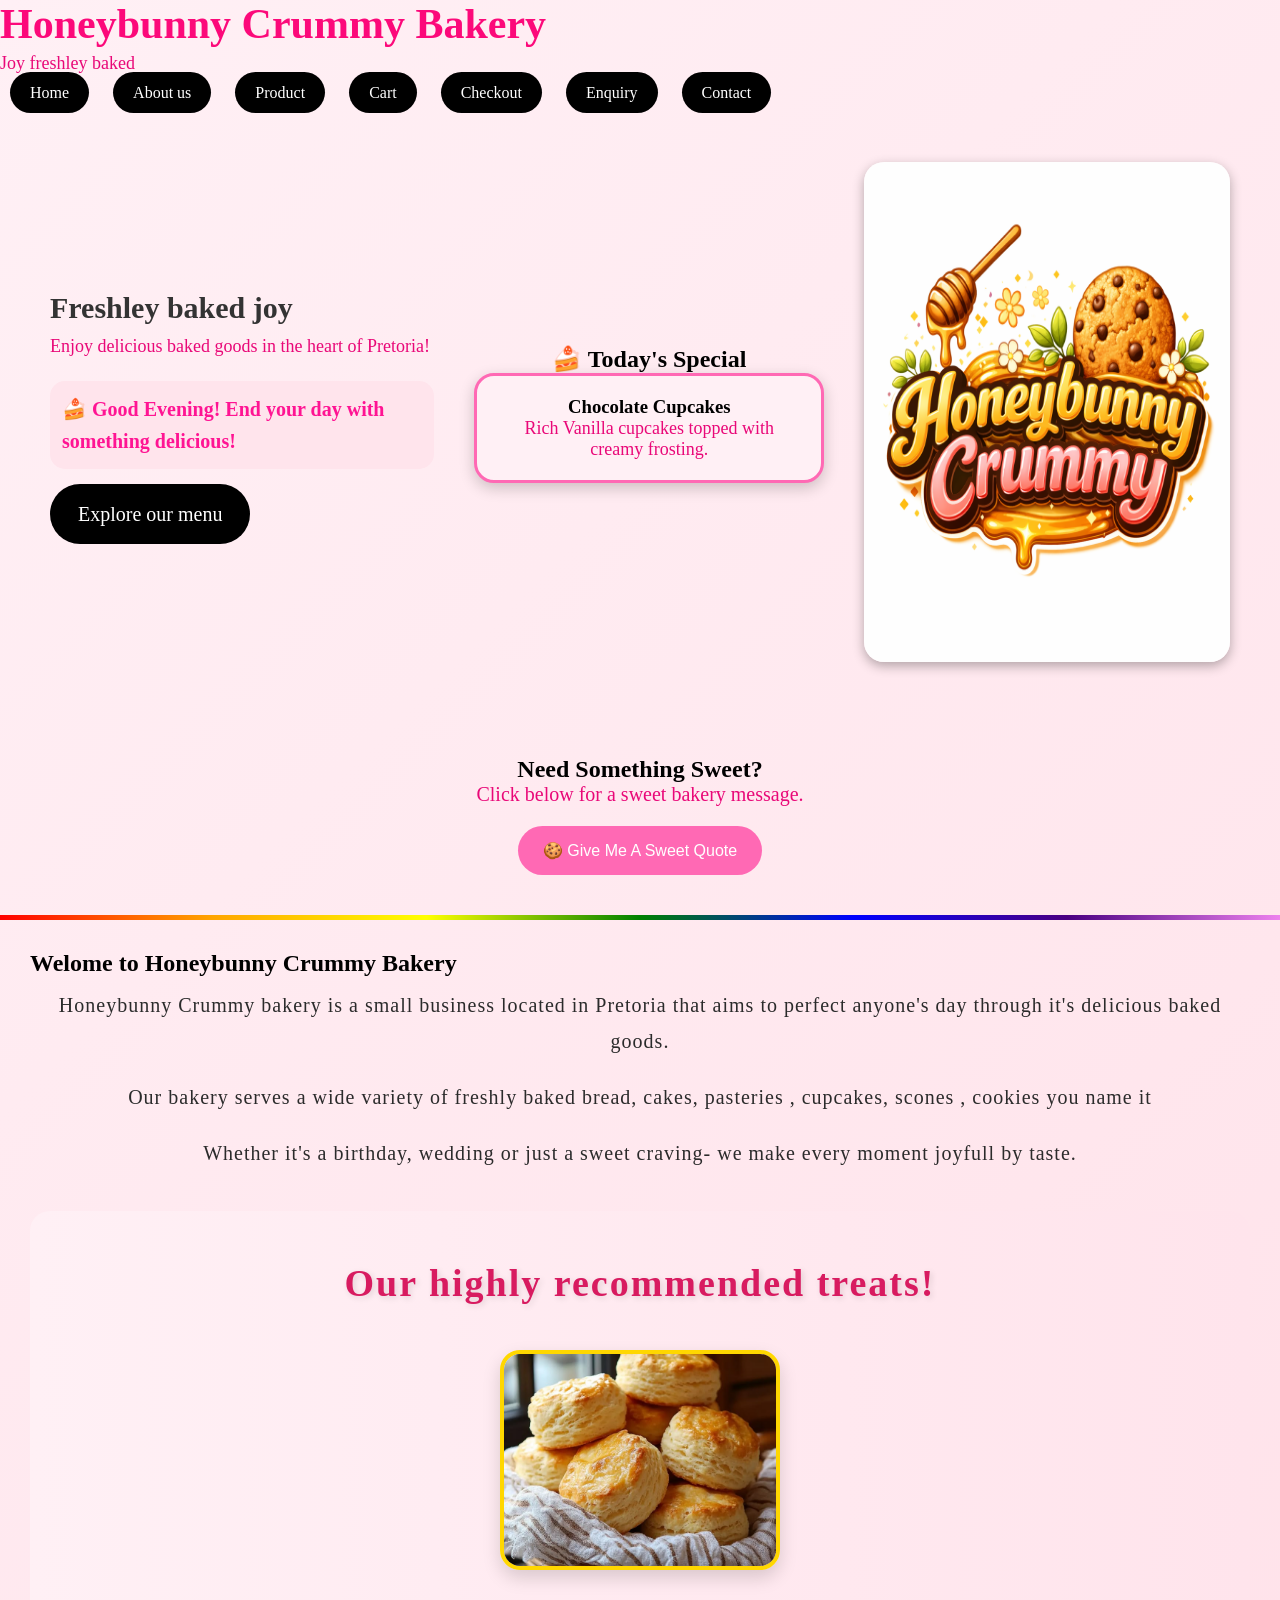
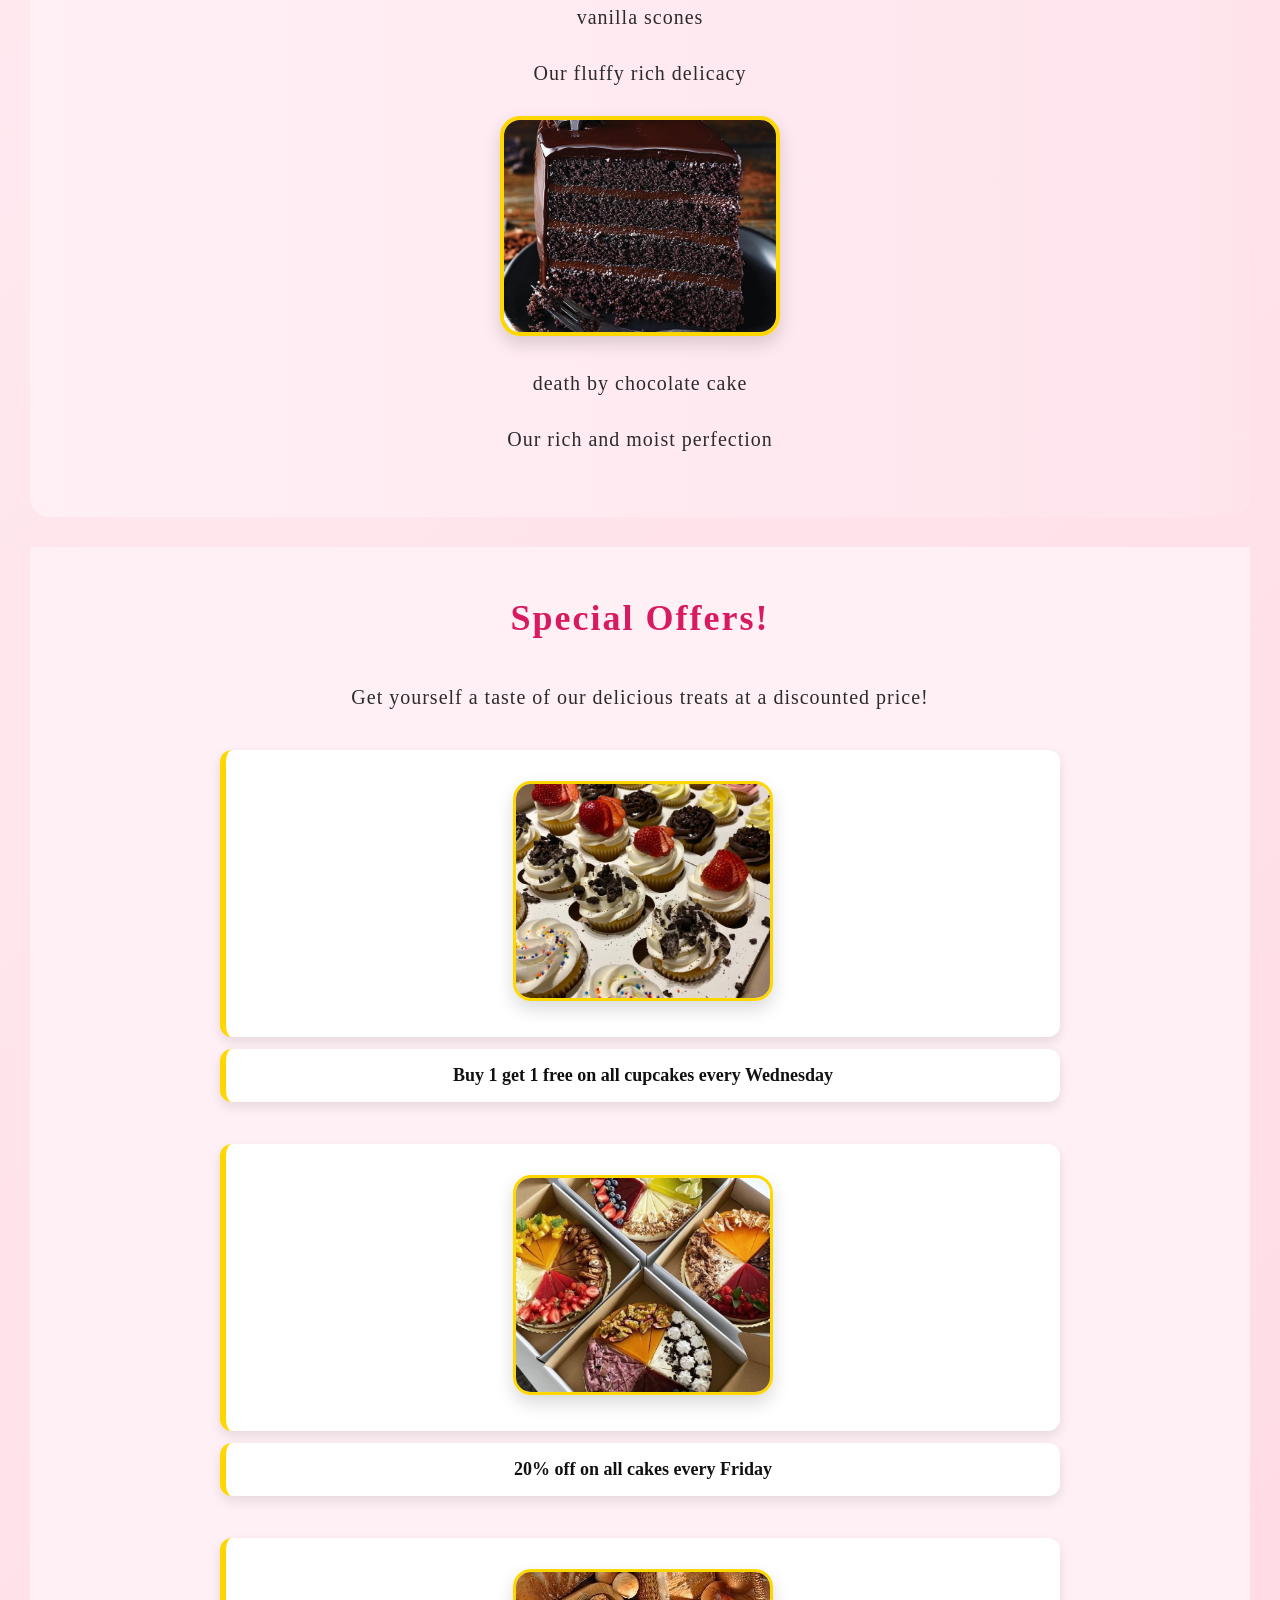
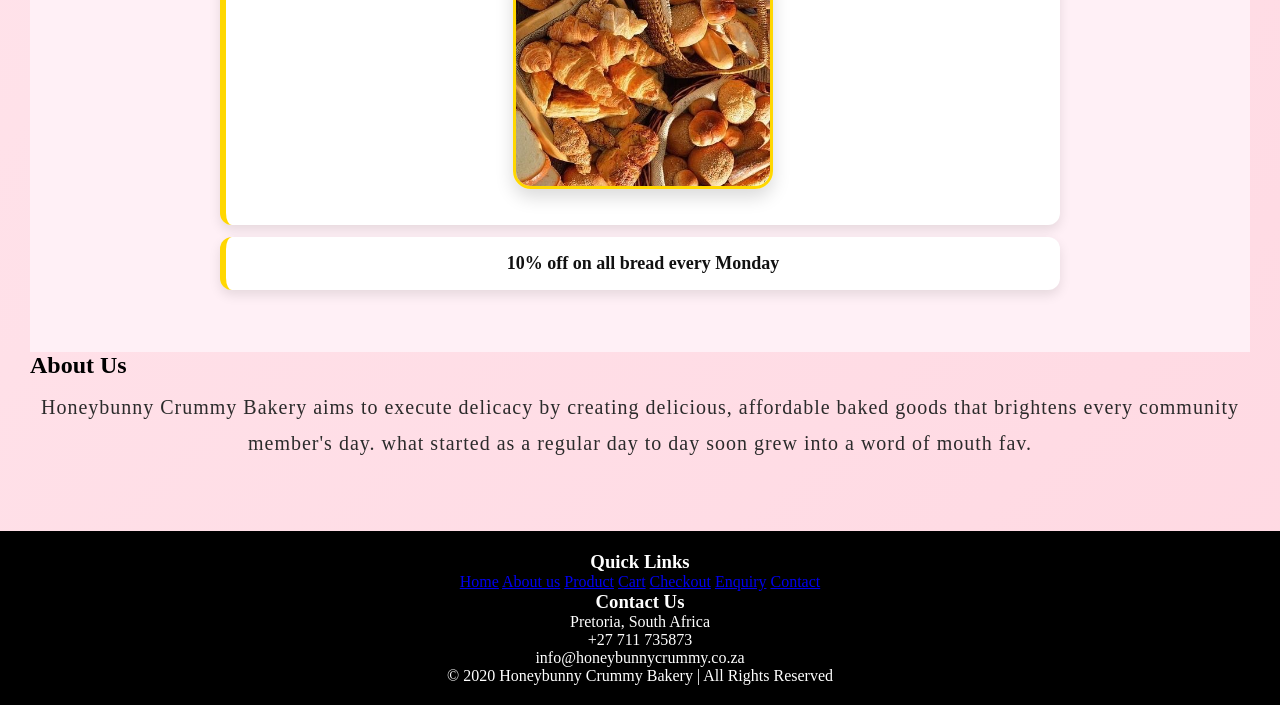
<file: index.html>
<!DOCTYPE html>
<html lang="en">
<head>
    <meta charset="UTF-8">
    <meta name="viewport" content="width=<device-width>, initial-scale=1.0">
    <title>Honeybunny Crummy Bakery</title>
    <link rel="stylesheet"href="style.css">
    
</head>
<body>
    <header>
        <div class="logo">
        <h1>Honeybunny Crummy Bakery</h1>

        <p>Joy freshley baked</p>
    <!--Navigation Menu-->
    <nav>
        <ul>
              <li><a href="index.html">Home</a></li>
               <li><a href="about.html">About us</a></li>
               <li><a href="product.html">Product</a></li>
                <li><a href="cart.html">Cart</a></li>
               <li><a href="checkout.html">Checkout</a></li>
               <li><a href="enquiry.html">Enquiry</a></li>
               <li><a href="contact.html">Contact</a></li>
               </ul>
               </nav>

            <!--Hero Section-->
            <section class="hero">

                <div class="hero-text">
                    <h2>Freshley baked joy</h2>
                    <p>Enjoy delicious baked goods in the heart of Pretoria!</p>

                    <div id="welcome-message"></div>

                    <a href="product.html" class="btn">
                        Explore our menu
                    </a>
                    </div>

                    <section class="daily-special">

    <h2>🍰 Today's Special</h2>

    <div id="special-card">

        <h3 id="special-name">
            Chocolate Cupcakes
        </h3>

        <p id="special-description">
            Rich Vanilla cupcakes topped with creamy frosting.
        </p>

    </div>

</section>
                
            <!---Hero Image--->
              <div class="hero-image">
            <img src="img/345aa42f845e050a485e740741fa37d4fe68a4b5cc8fd5826ed70a18f57717d4 (1).png" alt="honeybunnycrummy"style="width: 500px; height: 500px;">
            </div>

            </section> 

            <section class="sweet-quotes">

    <h2>Need Something Sweet?</h2>

    <p id="quote-text">
        Click below for a sweet bakery message.
    </p>

    <button id="quote-btn">
        🍪 Give Me A Sweet Quote
    </button>

</section>
        
        </header>

        <!--Main Content-->
        <main>
            <section>  
                <!--Welcome Message-->
             <h2>Welome to Honeybunny Crummy Bakery</h2>  
             <p>Honeybunny Crummy bakery is a small business located in Pretoria that aims to perfect anyone's day through it's delicious baked goods. </p>  
            <p>Our bakery serves a wide variety of freshly baked bread, cakes, pasteries ,
                cupcakes, scones , cookies you name it
            </p>
            <p>Whether it's a birthday, wedding or just a sweet craving- we make every moment joyfull by taste.</p>
        </section>

        <!--Featured Products-->
        <section class="featured-products">
            <h2>Our highly recommended treats! </h2>

                    <img src="img/424017501be3a14c4500cca34b49188e.jpg" alt="Scones">
                    <p>vanilla scones</p>
                    <p>Our fluffy rich delicacy</p>

            
                <img src="img/Dark chocolate mud cake with deep cocoa flavor.jpg"alt="chocolate CAKE">
                 <p>death by chocolate cake</p>
                <p>Our rich and moist perfection</p>
            </section>

            <section class="special-offers">
                <h2>Special Offers!</h2>
                <p>Get yourself a taste of our delicious treats at a discounted price!</p>
                <ul>
                    <li><img src="img/Cupcakes.jpg"alt="cupcakes"width="500px"height="800px"></li>
                    <li>Buy 1 get 1 free on all cupcakes every Wednesday</li>
                    <br>
                    <li><img src="img/download (4).jpg"alt="cake slices"width="500px"height="800px"></li>
                    <li>20% off on all cakes every Friday</li>
                    <br>
                    <li><img src="img/bread platter.jpg"alt="bread platter"width="500px"height="800px"></li>
                    <li>10% off on all bread every Monday</li>
                </ul>
                
            </section>

        <!--About preview-->
        <section class="selection">
            <h2>About Us</h2>
            <p>Honeybunny Crummy Bakery aims to execute delicacy by creating delicious, 
                affordable baked goods that brightens every community member's day.
                what started as a regular day to day soon grew into a word of mouth fav.
            </p>
        </section>
    </main>        

<footer class="footer">
        <div class="footer-content">
            <div class="footer-links">
                <h3>Quick Links</h3>

               <a href="index.html">Home</a>
               <a href="about.html">About us</a>
               <a href="product.html">Product</a>
               <a href="cart.html">Cart</a>
               <a href="checkout.html">Checkout</a>
               <a href="enquiry.html">Enquiry</a>
               <a href="contact.html">Contact</a>

               </div>
                <div class="footer-contact">

                    <h3>Contact Us</h3>

                <p>Pretoria, South Africa</p>
                <p>+27 711 735873</p>
                <p>info@honeybunnycrummy.co.za</p>

                </div>

                </div>


        <p>&copy; 2020 Honeybunny Crummy Bakery | All Rights Reserved</p>

    </footer>
    <script src="js/script.js"></script>
</body>

</html>
</file>
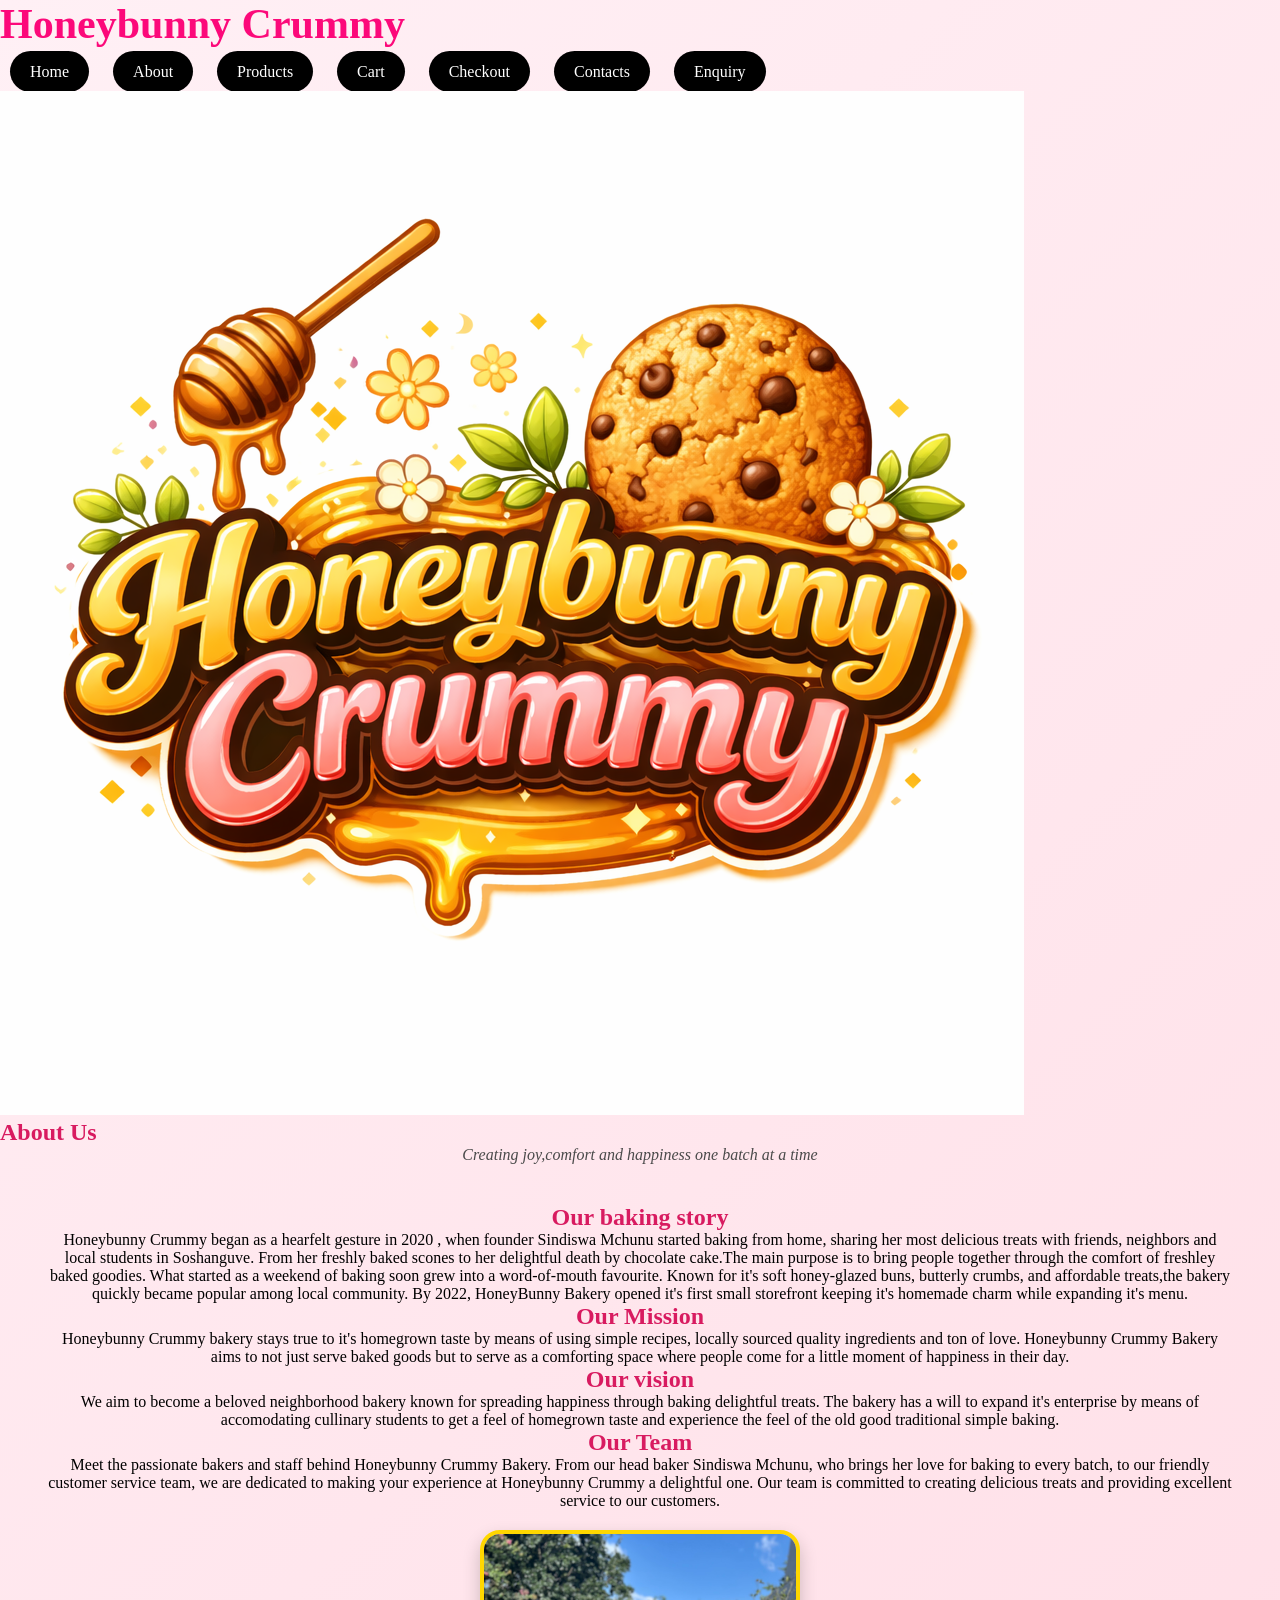
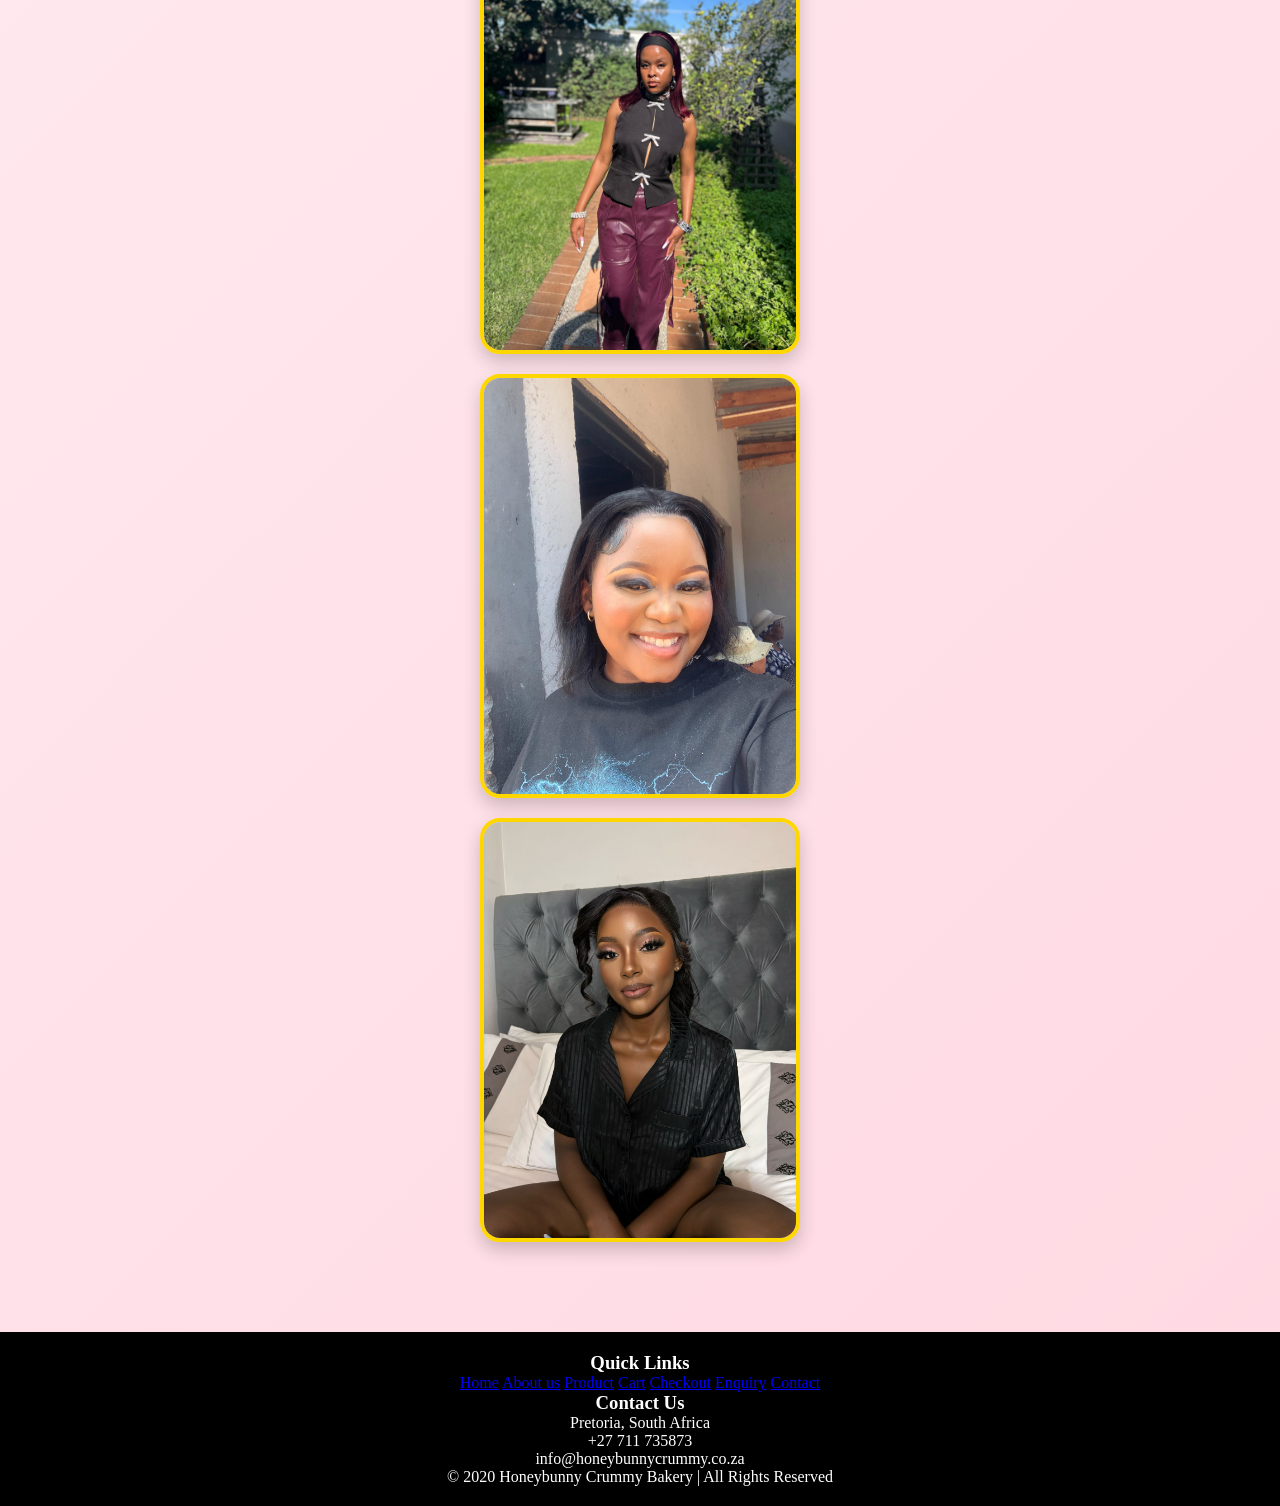
<file: about.html>
<!DOCTYPE html>
<html lang="en">
<head>
    <meta charset="UTF-8">
    <meta name="viewport" content="width=device-width, initial-scale=1.0">
    <title>About Us | Honeybunny</title>
    <link rel="stylesheet" href="style.css">
</head>

<body>

<header>
    <div class="logo">
    <h1>Honeybunny Crummy</h1>

  <nav>
    <ul>
       <li> <a href="Index.html">Home</a></li>
        <li><a href="about.html">About</a></li>
        <li><a href="product.html">Products</a></li>
         <li><a href="cart.html">Cart</a></li>
        <li><a href="checkout.html">Checkout</a></li>
        <li><a href="contact.html">Contacts</a></li>
        <li><a href="enquiry.html">Enquiry</a></li>
    </ul>
    </nav>

    <img src="img/345aa42f845e050a485e740741fa37d4fe68a4b5cc8fd5826ed70a18f57717d4 (1).png" alt="Honeybunny Crummy Logo"class="Logo">
    </div>
    </header>


    <section class="about-hero">
        <h1>About Us</h1>
        <p>Creating joy,comfort and happiness one batch at a time</p>
    </section>


    <section class="about-content">
        <h2>Our baking story</h2>
        <p>
            Honeybunny Crummy began as a hearfelt gesture in 2020 , when founder Sindiswa Mchunu started baking from home, sharing her most delicious
            treats with friends, neighbors and local students in Soshanguve.
            From her freshly baked scones to her delightful death by chocolate cake.The 
            main purpose is to bring people together through the comfort of freshley baked goodies.
            What started as a weekend of baking soon grew into a word-of-mouth favourite. Known for it's soft honey-glazed buns, butterly crumbs, and
            affordable treats,the bakery quickly became popular among local community.
            By 2022, HoneyBunny Bakery opened it's first small storefront keeping it's homemade charm while expanding it's menu.
        </p>

        <h2>Our Mission</h2>

        <p>Honeybunny Crummy bakery stays true to it's homegrown taste by means of using simple recipes, locally sourced quality ingredients and
            ton of love. Honeybunny Crummy Bakery aims to not just serve baked goods but to serve as a comforting space where people come for a 
            little moment of happiness in their day.
        </p>

        <h2>Our vision</h2>

        <p>We aim to become a beloved neighborhood bakery known for spreading happiness through baking delightful treats. The bakery has a 
            will to expand it's enterprise by means of accomodating cullinary students to get a feel of homegrown taste and experience the 
            feel of the old good traditional simple baking.
        </p>

        <h2>Our Team</h2>
        
        <p>Meet the passionate bakers and staff behind Honeybunny Crummy Bakery. From our head baker Sindiswa Mchunu, who brings her love for baking to every batch, to our friendly customer service team,
             we are dedicated to making your experience at Honeybunny Crummy a delightful one.
             Our team is committed to creating delicious treats and providing excellent service to our customers.
        </p>

        <img src="img/1000117531.jpg"alt="sindiswa mchunu">

        <img src="img/1000160030.jpg"alt="staff member">

        <img src="img/1000160034.jpg"alt="staff member">

    </section>

    <footer class="footer">
        <div class="footer-content">
            <div class="footer-links">
                <h3>Quick Links</h3>

               <a href="index.html">Home</a>
               <a href="about.html">About us</a>
               <a href="product.html">Product</a>
               <a href="cart.html">Cart</a>
               <a href="checkout.html">Checkout</a>
               <a href="enquiry.html">Enquiry</a>
               <a href="contact.html">Contact</a>

               </div>
                <div class="footer-contact">

                    <h3>Contact Us</h3>

                <p>Pretoria, South Africa</p>
                <p>+27 711 735873</p>
                <p>info@honeybunnycrummy.co.za</p>
                </div>

                </div>


        <p>&copy; 2020 Honeybunny Crummy Bakery | All Rights Reserved

 
        </footer>
<script src="js/script.js"></script>
    </body>
    </html>
</file>
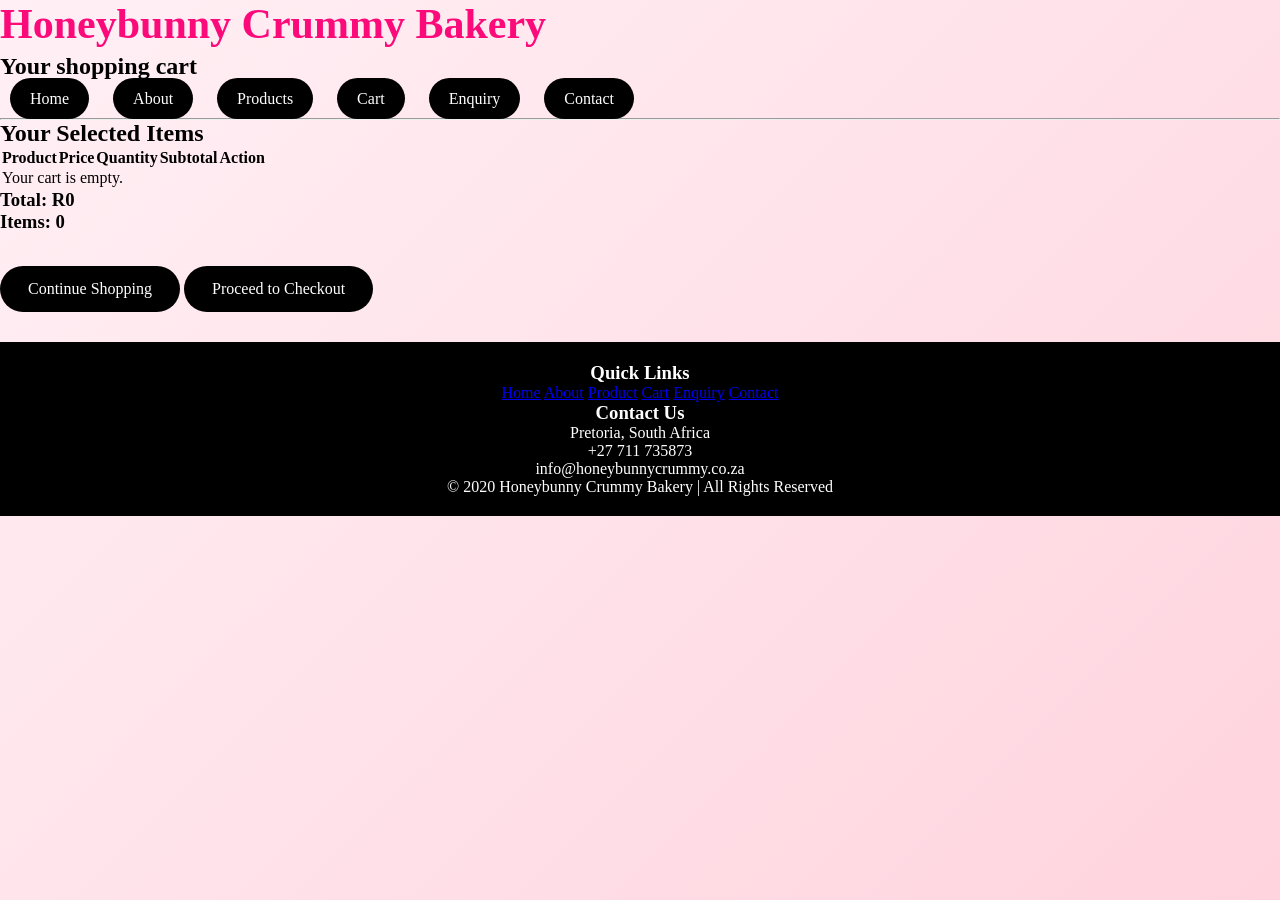
<file: cart.html>
<!DOCTYPE html>
<html lang="en">
<head>
    <meta charset="UTF-8">
    <meta name="viewport" content="width=device-width, initial-scale=1.0">
    <title>Honeybunny Crummy - Cart</title>
    <link rel="stylesheet"href="style.css">
</head>
<body>

    <!-- Header -->
    <header>
        <div class="logo">
            <h1>Honeybunny Crummy Bakery</h1>
            <h2>Your shopping cart</h2>
            </div>
            </header>

            <!--Navigation-->
            <nav>
                <ul>
                    <li><a href="index.html">Home</a></li>
                    <li><a href="about.html">About</a></li>
                    <li><a href="product.html">Products</a></li>
                    <li><a href="cart.html">Cart</a></li>
                    <li><a href="enquiry.html">Enquiry</a></li>
                    <li><a href="contact.html">Contact</a></li>
                </ul>
            </nav>

            <hr>

            <!--Cart Section -->
            <section class="cart-content">

            <h1>Your Selected Items</h1>

            <table class="cart-table">
                <thead>
                    <tr>
                        <th>Product</th>
                        <th>Price</th>
                        <th>Quantity</th>
                        <th>Subtotal</th>
                        <th>Action</th>
                    </tr>
                    </thead>

                    <tbody id="cart-items">
                        <!--JavaScript will place selected products here-->
                    </tbody>

            </table>

            <h3 id="cart-total">Total: R0</h3>
            <h3 id="total-items">Items: 0</h3>

            <br>

            <a href="product.html" class="btn">
                        Continue Shopping
                    </a>

            <a href="checkout.html" class="btn">
                        Proceed to Checkout
                    </a>
        

            </section>

            <!-- Footer -->
             <footer class="footer">
                <div class="footer-content">

                    <div class="footer-links">
                        <h3>Quick Links</h3>

                        <a href="index.html">Home</a>
                        <a href="about.html">About</a>
                        <a href="product.html">Product</a>
                        <a href="cart.html">Cart</a>
                        <a href="enquiry.html">Enquiry</a>
                        <a href="contact.html">Contact</a>
                    </div>

                    <div class="footer-content">
                        <h3>Contact Us</h3>
                        
                        <p>Pretoria, South Africa</p>
                        <p>+27 711 735873</p>
                        <p>info@honeybunnycrummy.co.za</p>
                    </div>

                </div>

                    <p>&copy; 2020 Honeybunny Crummy Bakery | All Rights Reserved</p>
             </footer>

        
    <script src="js/script.js"></script>
</body>
</html>
</file>
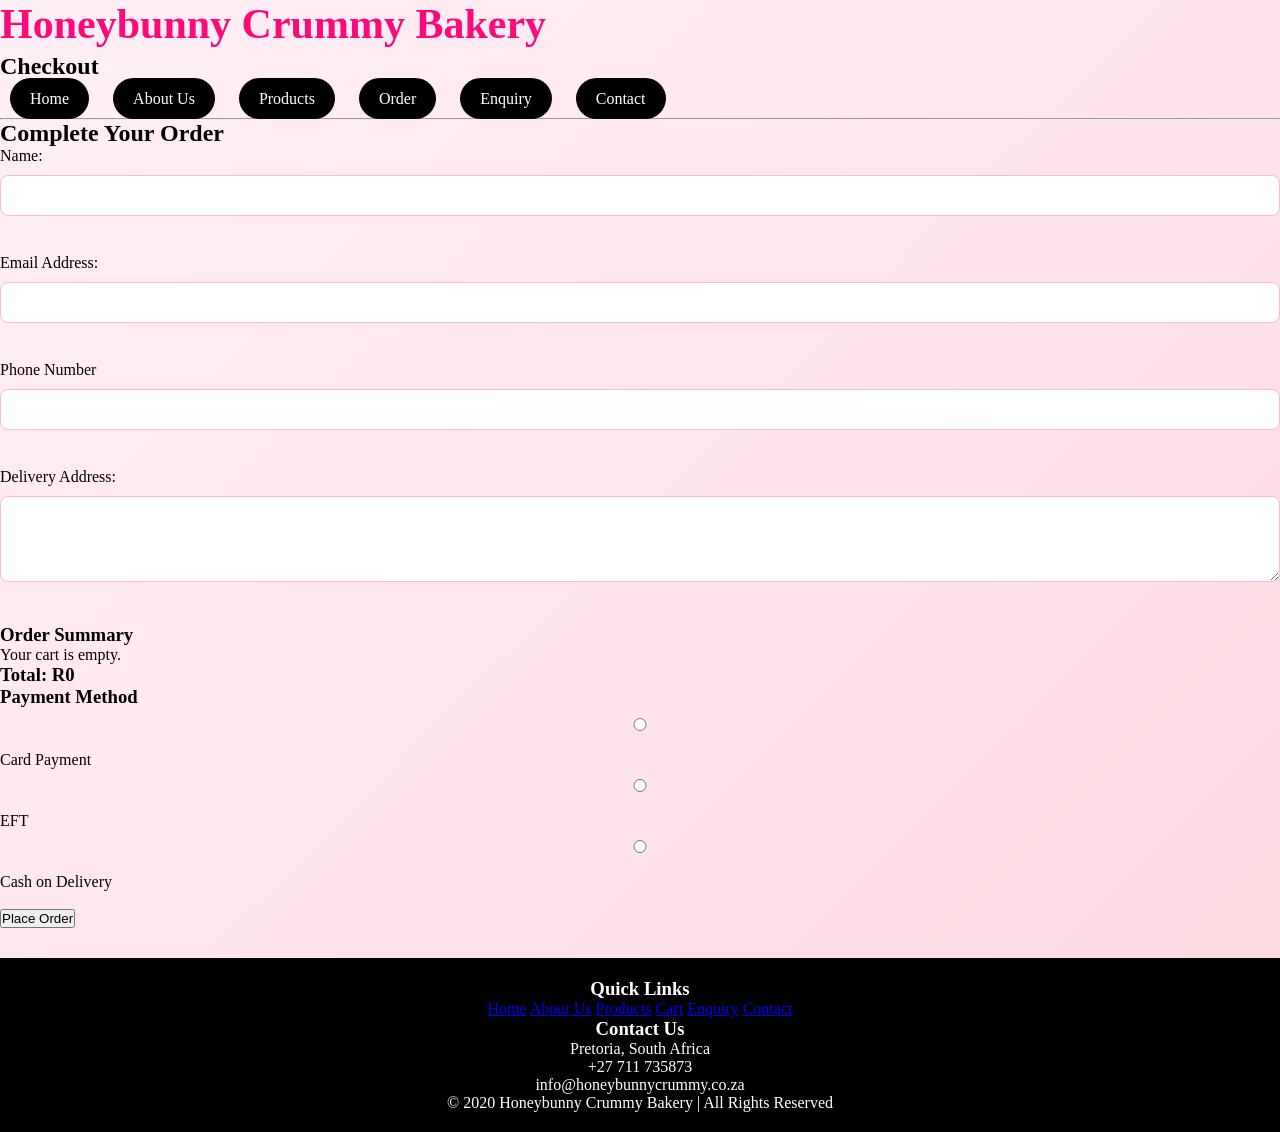
<file: checkout.html>
<!DOCTYPE html>
<html lang="en">
<head>
    <meta charset="UTF-8">
    <meta name="viewport" content="width=device-width, initial-scale=1.0">
    <title>Checkout - Honeybunny Crummy Bakery</title>
    <link rel="stylesheet" href="style.css">
</head>
<body>
    <!--Header-->
    <header>
        <div class="logo">
            <h1>Honeybunny Crummy Bakery</h1>
            <h2>Checkout</h2>
        </div>
    </header>

    <!--Navigation-->
    <nav>
        <ul>
            <li><a href="index.html">Home</a></li>
            <li><a href="about.html">About Us</a></li>
            <li><a href="product.html">Products</a></li>
            <li><a href="cart.html">Order</a></li>
            <li><a href="enquiry.html">Enquiry</a></li>
            <li><a href="contact.html">Contact</a></li>
        </ul>
    </nav>

    <hr>

    <!--Checkout Form-->
    <section class="checkout-content">
        <h1>Complete Your Order</h1>

        <form id="checkout-form">

            <label for="customerName">Name:</label>
            <input type="text" id="customerName" required>

            <br><br>

            <label for="customerEmail">Email Address:</label>
            <input type="email" id="customerEmail" required>

            <br><br>

            <label for="customerPhone">Phone Number</label>
            <input type="tel" id="customerPhone" name="customerPhone" required>

            <br><br>

            <label for="customerAddress">Delivery Address:</label>
            <textarea id="customerAddress"
                name="customerAddress"
                rows="4"
                cols="40"
                required></textarea>

                <br><br>

                <h3>Order Summary</h3>

              <div id="checkout-items">
                <!-- JavaScript will display the selected products here-->

              </div> 

              <h3 id="checkout-total">
                Total: R0

              </h3>

              <h3>Payment Method</h3>

              <input type="radio"
              id="card"
              name="payment"
              value="Card"
              required>
              <label for="card">Card Payment</label>

              <br>

              <input type="radio"
              id="eft"
              name="payment"
              value="EFT">
              <label for="eft">EFT</label>

              <br>

              <input type="radio"
              id="cash"
              name="payment"
               value="Cash on Delivery">
               <label for="cash">Cash on Delivery</label>

               <br><br>

               <button type="submit" class="place-order-btn">
               Place Order
            </button>
            
<p id="order-message"></p>
            </form>
        </section>

        <!--Footer-->
        <footer class="footer">
            <div class="footer-content">
                
                <div class="footerlinks">
                    <h3>Quick Links</h3>

                    <a href ="index.html">Home</a>
                    <a href ="about.html">About Us</a>
                    <a href ="product.html">Products</a>
                    <a href ="cart.html">Cart</a>
                    <a href ="enquiry.html">Enquiry</a>
                    <a href ="contact.html">Contact</a>
                </div>

                <div class="footer-contact">
                    <h3>Contact Us</h3>

                    <p>Pretoria, South Africa</p>
                    <p>+27 711 735873</p>
                    <p>info@honeybunnycrummy.co.za</p>
            </div>

            </div>

            <p>&copy; 2020 Honeybunny Crummy Bakery | All Rights Reserved</p>

        </footer>

        <script src="js/script.js"></script>

        </body>
        </html>
</file>
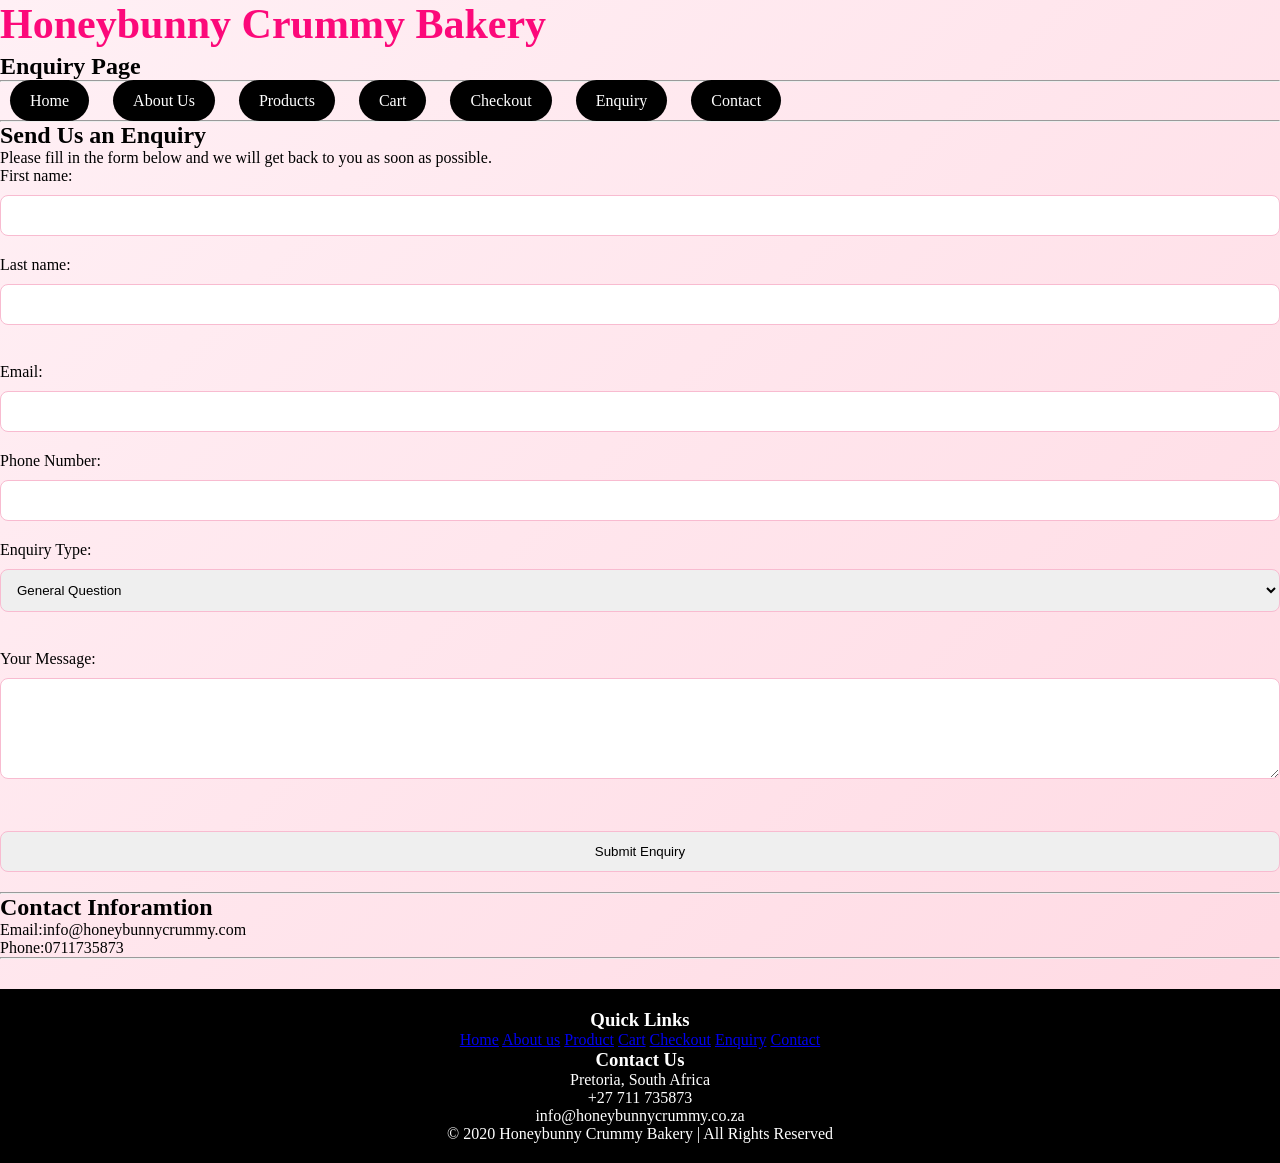
<file: enquiry.html>
<!DOCTYPE html>
<html lang="en">
<head>
    <meta charset="UTF-8">
    <meta name="viewport" content="width=device-width, initial-scale=1.0">
    <title>Honeybunny Crummy-Enquiry</title>
    <link rel="stylesheet" href="style.css">
</head>
<body>
     
    <!--Header-->
    <header>
         <div class="logo">
        <h1>Honeybunny Crummy Bakery</h1>
        <h2>Enquiry Page</h2>
        <hr>
         </div>
    </header>

    <!--Navigation-->
    <nav>
        <ul>
        <li><a href="index.html">Home</a></li>
        <li><a href="about.html">About Us</a></li>
        <li><a href="product.html">Products</a></li>
         <li><a href="cart.html">Cart</a></li>
         <li><a href="checkout.html">Checkout</a></li>
        <li><a href="enquiry.html">Enquiry</a></li>
        <li><a href="contact.html">Contact</a></li>
        </ul>
    </nav>

    <hr>

   <!--Enquiry Form-->
   <section class="enquiry-content">
    <h2>Send Us an Enquiry</h2>
    <p>Please fill in the form below and we will get back to you as soon as possible.</p>
<form id="enquiry-form">

    <!-- Name -->
  <label for="fname">First name:</label><br>
  <input type="text" id="fname" name="fname" value=""><br>
  <label for="lname">Last name:</label><br>
  <input type="text" id="lname" name="lname" value=""><br><br>

  <!--Email-->
  
  <label for="femail">Email:</label><br>
  <input type="text" id="femail" name="email" value="">
  <small id="email-feedback"></small><br>

  <!--Phone-->
<label for="fphone">Phone Number:</label><br>
<input type="text" id="fphone" name="phone" value="">
<small id="phone-feedback"></small><br>

  <!--Enquiry-->
  <label for="ftype">Enquiry Type:</label><br>
<select id="type" name="type"><option value="general">General Question</option><option value="order">Custom Order</option><option value="pricing">Pricing Information</option><option value="delivery">Delivery Enquiry</option><option value="bulk">Bulk Order</option></select><br><br>

<!--Message-->
<label for="message">Your Message:</label><br><textarea id="message"
name="message"
rows="5"
cols="30"
required></textarea><br><br>
 
<!--Submit-->
<input type="submit" value="Submit Enquiry">



</form> 
   </section>

   <hr>

   <!--Contact Info-->
   <section class="enquiry-content">
        <h2>Contact Inforamtion</h2>
        <p>Email:info@honeybunnycrummy.com</p>
        <p>Phone:0711735873</p>
   </section>

   <hr>
   
   <!--Footer-->
   <footer class="footer">
        <div class="footer-content">
            <div class="footer-links">
                <h3>Quick Links</h3>

               <a href="index.html">Home</a>
               <a href="about.html">About us</a>
               <a href="product.html">Product</a>
               <a href="cart.html">Cart</a>
               <a href="checkout.html">Checkout</a>
               <a href="enquiry.html">Enquiry</a>
               <a href="contact.html">Contact</a>

               </div>
                <div class="footer-contact">

                    <h3>Contact Us</h3>

                <p>Pretoria, South Africa</p>
                <p>+27 711 735873</p>
                <p>info@honeybunnycrummy.co.za</p>

                </div>

                </div>


        <p>&copy; 2020 Honeybunny Crummy Bakery | All Rights Reserved</p>

 
        </footer>
        
        <div id="success-popup" class="popup">
    <div class="popup-content">
        <h2>🎉 Enquiry Sent!</h2>
        <p>
            Thank you for contacting Honeybunny Crummy Bakery.
            We have received your enquiry and will get back to you shortly.
        </p>

        <button id="close-popup">
            OK
        </button>
    </div>
</div>

<script src="js/script.js"></script>
</body>
</html>
</file>
<file: style.css>
.body{
    margin: 0;
    font-family : Verdana, sans-serif;
    background-color: #c55883;
    color: #222
}
body{ background:linear-gradient( 135deg, #fff0f5, #ffd1dc, #ffb6c1, #fff5fa);
background-size: 400% 400%;
animation: backgroundMove 12s infinite ease;
}
*{
    margin: 0;
    padding:0;
    box-sizing: border-box;
} 

.header{
    background-color: linear-gradient(to right, #ff69b4,#ff1493, #000000);
    text-align: center;
    padding: 20px;
}
.logo h1{
    animation: glowText 3s infinite alternate;
}
@keyframes glowText{
    from{
        text-shadow: 0 0 8px #ff69b4;
    }
    to{
        text-shadow:
        0 0 15px #ff1493,
        0 0 25px #ffd700;
        
    }
}

.logo h1{
    font-size: 42px;
    margin-bottom: 5px;
    color: rgb(252, 9, 122);
}

.logo p{
    font-size: 18px;
    color: #e90878;
}

.nav ul{
    list-style-type: none;
    margin:0;
    padding: 0;
    overflow: hidden;
    text-align: center;
}

nav li{
    display: inline-block;
    margin: 10px;
}
nav li a{
    text-decoration: none;
    color: white;
    background-color:black;
    padding: 12px 20px;
    border-radius: 25px;
    font-size: 16px;
}
nav li a:hover{
    background-color: #ffb6c1;
    color: black;
}

button:hover {
    background-color: black;
}

.hero {
    display: flex;
    justify-content: center;
    align-items: center;
    padding: 50px;
    background-color: linear-gradient(to right, #cc0e8d, #f06078, #e70953);
}

.hero-text {
    font-size: 20px;
    color: #333;
    line-height: 1.6;
}

.btn{
    display: inline-block;
    background-color: black;
    color: white;
    padding: 14px 28px;
    text-decoration: none;
    border-radius: 30px;
    margin-top: 15px;
}

.btn:hover {
    background-color: #ff69b4;
    color: black;
}

.hero img {
    width: 40% ;
    border-radius: 20px;
    box-shadow: 0 4px 12px rgba(0,0,0,0.3);
}
.hero img{
    animation: floatImage 4s ease in-out infinite;
}
.hero-ext p{
    color: #4a4a4a;
    font-style: italic;
    animation: fadeInText 3s ease-in;
}
main{
    border-top: 5px solid;
    border-image: linear-gradient(to right, red, orange, yellow, green, blue, indigo, violet)1;
    padding: 30px;
    p{
        font-size : 20px;
        line-height: 1.8;
        color: #2b2b2b; 
        text-align:center;
        letter-spacing: 1px;
        padding: 10px;

    }
}
    .featured-products{
        background: linear-gradient(to right, #fff0f5, #ffe4ec);
        padding: 50px 20px;
        text-align: center;
        border-radius: 20px;
        margin: 30px auto;
    }
    .featured-products h2{
        font-size: 38px;
        color: #d81b60;
        margin-bottom: 30px;
        letter-spacing: 2px;
        text-shadow: 2px 2px 6px rgba(0,0,0,0.12);
        animation :pulseHeading 2s infinite;
    }
    @keyframes pulseHeading{
        0%{transform: scale(1);}
        50%{transform: scale(1.03);}
        100%{transform: scale(1);}
        }
        .featured-products img{
            width: 280px;
            height: 220px;
            object-fit: cover;
            border-radius: 20px;
            margin: 15px;
            border: 4px solid gold;
            box-shadow: 0 8px 18px rgba(0,0,0,0.15);
        }
        .featured-products img:hover{
            transform: scale(1.08) rotate(2deg);
        }
        .featured-products img{
            animation: floatTreat 3s ease-in-out infinite;
        }
        @keyframes floatTreat{
            0%{transform: translateY(0);}
            50%{transform: translateY(-8px);}
            100%{transform: translateY(0);}
        }
.featured-poducts p{
    font-size: 18px;
    color: #444;
    line-height: 1.7;
    max-width: 700px;
    margin: 12px auto;
    background-color: rgba(255,225,255,0.75);
    padding: 12px;
    border-radius: 12px;
}
    .special-offers{
        background-color: #fff0f6;
        padding: 50px;
        text-align: center;
    }
    .special-offers h2{
        font-size: 36px;
        color: #d81b60;
        margin-bottom: 30px;
        letter-spacing: 2px;
    }

    .special-offers img{
        width: 260px;
        height: 220px;
        object-fit: cover;
        border-radius: 18px;
        margin: 15px;
        border: 3px solid gold;
        box-shadow: 0 8px 18px rgba(0,0,0,0.15);
        transition: 0.5s
    }
    .special-offers img:hover{
        transform: scale(1.08);
    }

    .special-offers img{
        animation: floatImage 3s ease-in-out infinite;
    }
    @keyframes floatImage{
        0% {transform: translatey(0);}
        50% {transform: translatey(-10px);}
        100% {transform: translatey(0);}
}

.special-offers ul{
    list-style:none;
    margin-top: 25px;
    padding: 0;
}

.special-offers ul li{
    background-color:white;
    color: #111;
    font-size:18px;
    font-weight: bold;
    margin: 12px auto;
    padding: 16px;
    width: 75%;
    border-left: 6px solid gold;
    border-radius: 12px;
    box-shadow: 0 5px 12px rgba(0,0,0,0.10);
    transition: 0.4s;
}
.special-offers ul li:hover{
    transform: scale(1.03);
    background-color:#ffe4ec; 
}

footer{
    background-color: black;
    color: white;
    text-align: center;
    padding: 20px;
    margin-top: 30px;
}
@keyframes floatImage{
    0%{  transform: translatey(0px);}
    50%{ transform: translatey(-15px);}
    100%{ transform: translatey(0px);}
}
@keyframes backgroundMove {
    0%{background-position: 0% 50%;}
    50%{background-position: 100% 50%;}
    100%{background-position: 0% 50%;}
}
@keyframes fadeInText{ from{
    opacity: 0;
    transform: translateY(20px);
}
 to {
    opacity:1;
    transform: translateY(0);
 }
}

@media screen and (max-width: 768px) {
    .hero{ 
        flex-direction: column;
        text-align: center;
    }
    .hero-text {
        width: 100%;
    }
    .hero img{
        width: 90%;
        margin-top: 20px;
    }
    nav li{ 
        display: block;
    margin-top: 10px;
}
}
about-page.hero{
    text-align: center;
    color: white;
    padding: 80px;
    background-size: cover;
}
.about-content{
    padding:40px;
    text-align: center;
 }
 .about-hero h1{
    color: #d81b60;
 }
 .about-hero p{
     color: #4a4a4a;
     font-style: italic;
     animation: fadeInText 3s ease-in;
    justify-content: center;
     display: flex;
     flex-wrap: wrap;
 }
 
 .about-content h2{
    color: #d81b60;
 }
 .about-content p{
    display:flex;
    justify-content: center;
    flex-wrap: wrap;
 }
.about-content img{
    width: 320px;
    border-radius: 20px;
    border: 4px solid gold;
    display: block;
    margin: 20px auto;
    box-shadow: 0 8px 18px rgba(0,0,0,0.2);
    animation: float 3s ease-in-out infinite;
    transition: 0.5s;
} 
.about-content img:hover{
    transform: scale(1.08);
}

@keyframes float{
    0%{transform: translatey(0px);}
    50%{transform: translatey(-10px);}
    100%{transform: translatey(0px);}
}
.product-content{
    padding: 60px 30px;
    max-width: 1300px;
    margin: auto;
}
.product-content h1{
    text-align: center;
    font-size: 48px;
    color: #2d2d2d;
    margin-bottom: 10px;
}
.intro-text{
    text-align: center;
    font-size: 18px;
    color: #666;
    margin-bottom: 60px;

}
.category-title{
    font-size: 32px;
    color: #e887a5;
    margin-top: 50px;
    margin-bottom: 25px;
    padding-left: 12px;
    border-left: 4px sold gold;
}
.product-grid{
    display: grid;
    grid-template-columns: repeat(auto-fit,minmax(280px,1fr));
    gap: 30px;
    margin-bottom: 40px;
}

.product-card{
    background-color: white;
    border-radius: 18px;
    overflow: hidden;
    box-shadow:0 4px 18px rgba(0,0,0,0.12);
    transition:0.3s
} 
.product-card:hover{
    transform: translateY(-8px);
}
.product-card img{
    width: 500px;
    height: 800px;
    object-fit: cover;
    display: block;
}
.product-info{
    padding: 20px;
}

.products-info h3{
    font-size: 22px;
    color: #222;
    margin-top: 10px;
}
product-info p{
    font-size: 15px;
    line-height: 1.6;
    color: #666;
    margin-bottom: 15px;
}
.price{
    color: #d4af37;
    font-size: 22px;
    font-weight: bold;
}
 
@media screen and (max-width:768px){
    
.product-content{
    padding: 40px 20px;
}
.product-content h1{
    font-size:32px ;
}
.intro-text{
    font-size: 16px;
}
.product-grid{
    grid-template-columns: 1fr;
}
.product-card img{
    height:auto;
}
}

 .order-section{ 
    padding: 40px;
    text-align: center;
 }
 .order-section h2{
    color: #d81b60
 }
 .order-form{
    width: 65%;
    margin: auto;
    background: white;
    padding: 30px;
    border-radius:8px;
    border: 1px solid #f8bbd0;
 }
 input, select, textarea{
    width: 100%;
    padding: 12px;
    margin-top: 10px;
    margin-bottom: 20px;
    border-radius: 8px;
    border : 1px solid #f8bbd0;

 }
 .enquiry-box{
    width: 65%;
    margin: 40px auto;
    background: white;
    padding: 30px;
    border-radius: 20px;
    box-shadow: 0 4px 10px rgba(0,0,0,0.15);
 }
 .enquiry-box h2{
    text-align: center;
    color: #e91e63;
 }
 .contact-content p{
    font-size: 18px;
    color:#444;
    line-height:1.8;
    width: 80%;
    margin: auto;
    margin-bottom: 20px;
 }
 .contact-content iframe{
    width: 100%;
    max-width: 900px;
    height: 400px;
    border: none;
    border-radius: 20px;
    display: block;
    margin: 30px auto;
    box-shadow: 0 8px 20px rgba(0,0,0,0.15);
    transition: 0.4s;
 }
 .contact-content iframe:hover{
    transform: scale(1.02);
 }
.contact-content{ 
text-align: center;
padding : 50px 30px;
background-color: #fff7fb;
 }
 .contact-content h2{
    color: #d81b60;
    font-size: 38px;
    margin-bottom: 20px;
    letter-spacing: 2px;
 }
  @media screen and (max-width:600px){
    body{
        font-size:16px;}
        h1{
            font-size: 30px;
            text-align: center;
        }
        h2{
            font-size: 26px;
            text-align: center;
        }
        p{
            font-size: 16px;
            width: 95%;
            margin: auto;
        }
        .logo{
            width: 80px;
            margin: auto;
        }
        nav ul{
            flex-direction: column;
            gap: 10px;
            text-align: center;
        }
        .product-grid{
            grid-template-columns: 1fr;
        }
        .product-card img{
            height: 200px;
         }
         .contact-content iframe{
            height: 250px;
         }
  }

@media screen and (min-width:992px){

    .container
    section,
    .content,
    .about-content,
    .products-content,
    .contact-content{
        width: 95%;
        margin: auto;
        padding-left: 15px;
        padding-right: 15px;
    }

    img{
        max-width: 100%;
        height: auto;
    }

    iframe{
        max-width: 100%;
    }

}

@media screen and (max-width:768px){

    .container
    section,
    .content,
    .about-content,
    .products-content,
    .contact-content{
        width: 100%;
        padding-left: 12px;
        padding-right: 12px;
    }

    img{
        max-width: 100%;
        height: auto;
    }

    iframe{
        width: 100%;
        max-width: 100%;
    }

    table{
        width: 100%;
        overflow-x: auto;
    }

}
.popup {
    display: none;
    position: fixed;
    top: 0;
    left: 0;
    width: 100%;
    height: 100%;
    background: rgba(0,0,0,0.5);
    justify-content: center;
    align-items: center;
    z-index: 1000;
}

.popup-content {
background: white;
padding: 30px;
border-radius: 15px;
width: 350px;
text-align: center;
}

#map {
    height: 400px;
    width: 100%;
    border: 4px solid #ff69b4;
    border-radius: 15px;
    margin-top: 20px;
    box-shadow: 0 4px 12px rgba(0,0,0,0.3);
}

#welcome-message {
    margin-top: 20px;
    padding: 12px;

    background-color: #ffe4ec;
    color: #ff1493;

    border-radius: 15px;

    font-weight: bold;
}

.daily-special {
    text-align: center;
    padding: 40px;
}

#special-card {
    background-color: #fff0f5;

    width: 350px;

    margin: auto;

    padding: 20px;

    border-radius: 20px;

    border: 3px solid hotpink;

    box-shadow: 0px 5px 15px
    rgba(0,0,0,0.2);
}

.sweet-quotes {
    text-align: center;
    padding: 40px;
}

#quote-text {
    font-size: 20px;
    margin-bottom: 20px;
}

#quote-btn {
    background-color: hotpink;
    color: white;

    border: none;

    padding: 15px 25px;

    border-radius: 30px;

    cursor: pointer;

    font-size: 16px;
}

#quote-btn:hover {
    background-color: deeppink;
}

.gallery-img {
    cursor: pointer;
    transition: 0.3s;
}

.gallery-img:hover {
    transform: scale(1.05);
}

#lightbox {
    display: none;

    position: fixed;

    top: 0;
    left: 0;

    width: 100%;
    height: 100%;

    background-color:
        rgba(0, 0, 0, 0.85);

    justify-content: center;
    align-items: center;

    z-index: 1000;
}

    

#close-lightbox {
    position: absolute;

    top: 20px;
    right: 40px;

    color: hotpink;
    font-size: 50px;

    cursor: pointer;
}
#lightbox-img {
    max-width: 80%;
    max-height: 80%;

    border: 5px solid white;
    border-radius: 20px;
}
</file>
